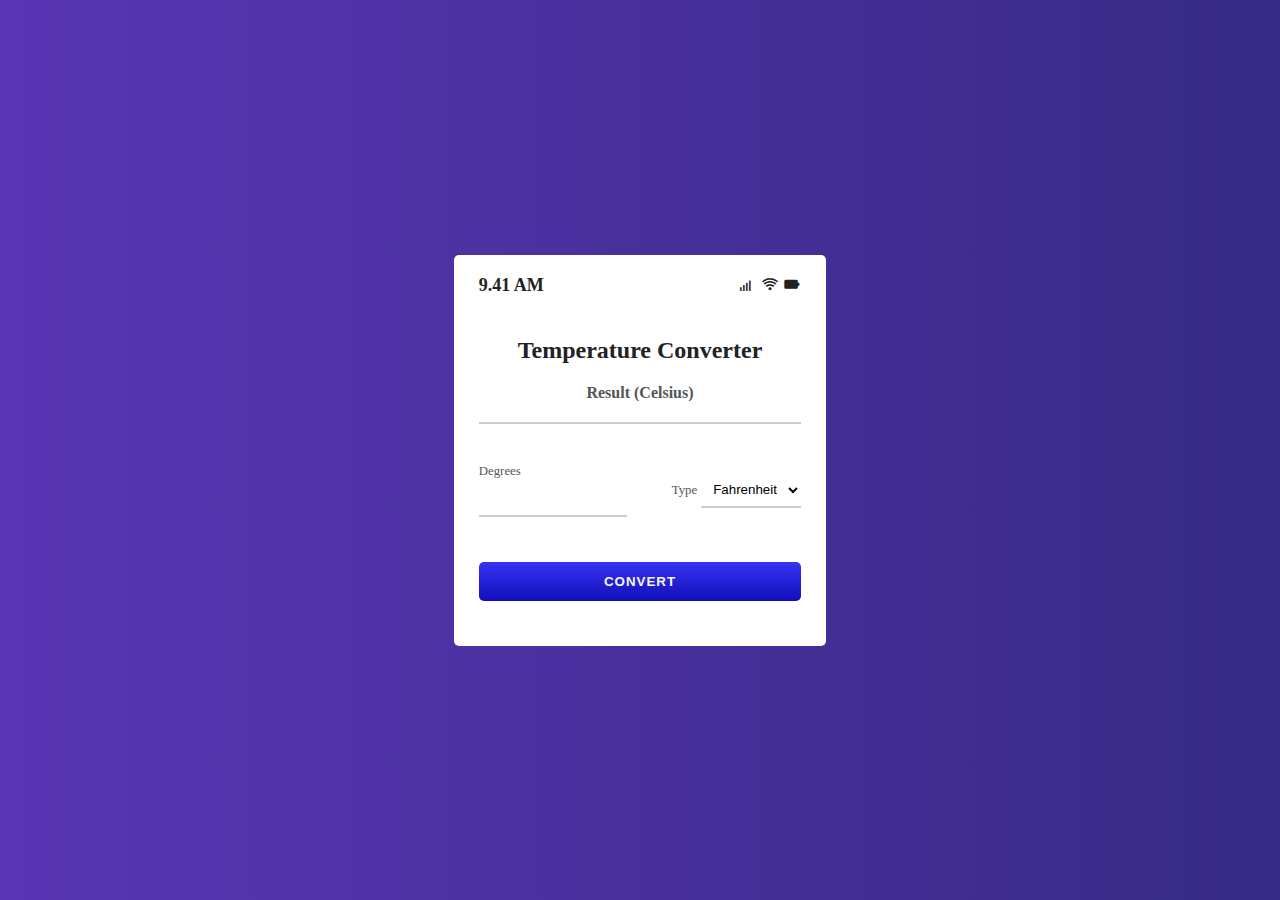
<file: Task 3/index.html>
<!DOCTYPE html>
<html lang="en">
  <head>
    <meta charset="UTF-8" />
    <meta name="viewport" content="width=device-width, initial-scale=1.0" />
    <title>Temperature Converter</title>

    <link rel="stylesheet" href="styles.css"/>

    <link rel="stylesheet" href="https://unpkg.com/boxicons@latest/css/boxicons.min.css">
    <link rel="stylesheet" href="https://cdnjs.cloudflare.com/ajax/libs/font-awesome/4.7.0/css/font-awesome.min.css">
</head>
<body>
    <div class="container">
      <div class="temperature-converter">
          <div class="mobile">
              <p class="time">9.41 AM</p>
              <div>
                  <i class='bx bx-signal-4'></i>
                  <i class='bx bx-wifi' ></i>
                  <i class='bx bxs-battery' ></i>
              </div>
          </div>
          <h1 class="title">Temperature Converter</h1>
          <div class="result">
            <span class="result-heading">Result (Celsius)</span>
            <h2 class="celsius-value" id="celsius"></h2>
          </div>
          <div class="degree-type">
            <div class="degree-field">
              <label for="degree">Degrees</label>
              <input type="number" name="degree" id="degree" />
            </div>
            <div class="temp-field">
              <label for="temp-type">Type</label>
                <select name="temperatures" id="temp-type" autocomplete="on">
                  <option id="fahrenheit" value="fahrenheit">Fahrenheit</option>
                  <option id="kelvin" value="kelvin">Kelvin</option>
                </select>
              </div>
            </div>
            <button id="convert-btn">Convert</button>        
        </div>
      </div>
    <script src="app.js"></script>
  </body>
</html>
</file>
<file: Task 3/styles.css>
* {
  box-sizing: border-box;
  margin: 0;
  padding: 0;
}

body {
  background-color: #020d45;
  background: linear-gradient(90deg, #5936b4 0%, #362a84 100%);
  color: #222;
  font-size: 1rem;
  display: flex;
  justify-content: center;
  align-items: center;
  width: 100vw;
  height: 100vh;
}

.mobile {
  display: flex;
  justify-content: space-between;
  margin-bottom: 40px;
  font-size: 18px;
  font-weight: 700;
}

.temperature-converter {
  background: #fff;
  border-radius: 5px;
  position: relative;
  display: flex;
  flex-direction: column;
  justify-content: center;
  padding: 20px 25px 45px;
  min-width: 320px;
  width: 100%;
  height: auto;
  box-shadow: -5px -5px 250px 0px rgba(255, 255, 255, 0.02) inset;
  backdrop-filter: blur(21px);
}

.title {
  color: #222;
  font-size: 1.5rem;
  text-align: center;
}
.result {
  text-align: center;
  margin: 20px 0;
}
.result-heading {
  color: #555;
  font-size: 1rem;
  font-weight: 600;
}
.celsius-value {
  border-bottom: 2px solid #ccc;
  padding: 10px;
  transition: all .45s ease;
}
label {
  color: #555;
  font-size: 0.8rem;
  margin-bottom: 5px;
}
input,
select {
  background: transparent;
  border: none;
  outline: none;
  border-bottom: 2px solid #ccc;
  padding: 8px;
  margin-bottom: 15px;
}
input:focus {
  border: 1px solid #4c49f3;
}
.degree-type {
  display: flex;
  justify-content: space-between;
  align-items: center;
  padding: 20px 0;
}
.degree-field {
  display: flex;
  flex-direction: column;
  width: 46%;
}
option {
  background-color: #3c39e7;
  color: #f6f6f6;
}
#convert-btn {
  background: linear-gradient(to bottom, #3633f3, #120fb9);
  border: none;
  outline: none;
  border-radius: 5px;
  color: #f6f6f6;
  cursor: pointer;
  font-weight: bold;
  letter-spacing: 1px;
  text-transform: uppercase;
  margin-top: 10px;
  padding: 12px 80px;
  transition: all 0.3s ease-in;
}
#convert-btn:hover {
  background: linear-gradient(to bottom, #4a47e7, #322fda);
}

/* Add a right margin to each icon */

.fa {
  margin-left: -12px;
  margin-right: 8px;
}

.loading {
  display: none;
}
</file>
